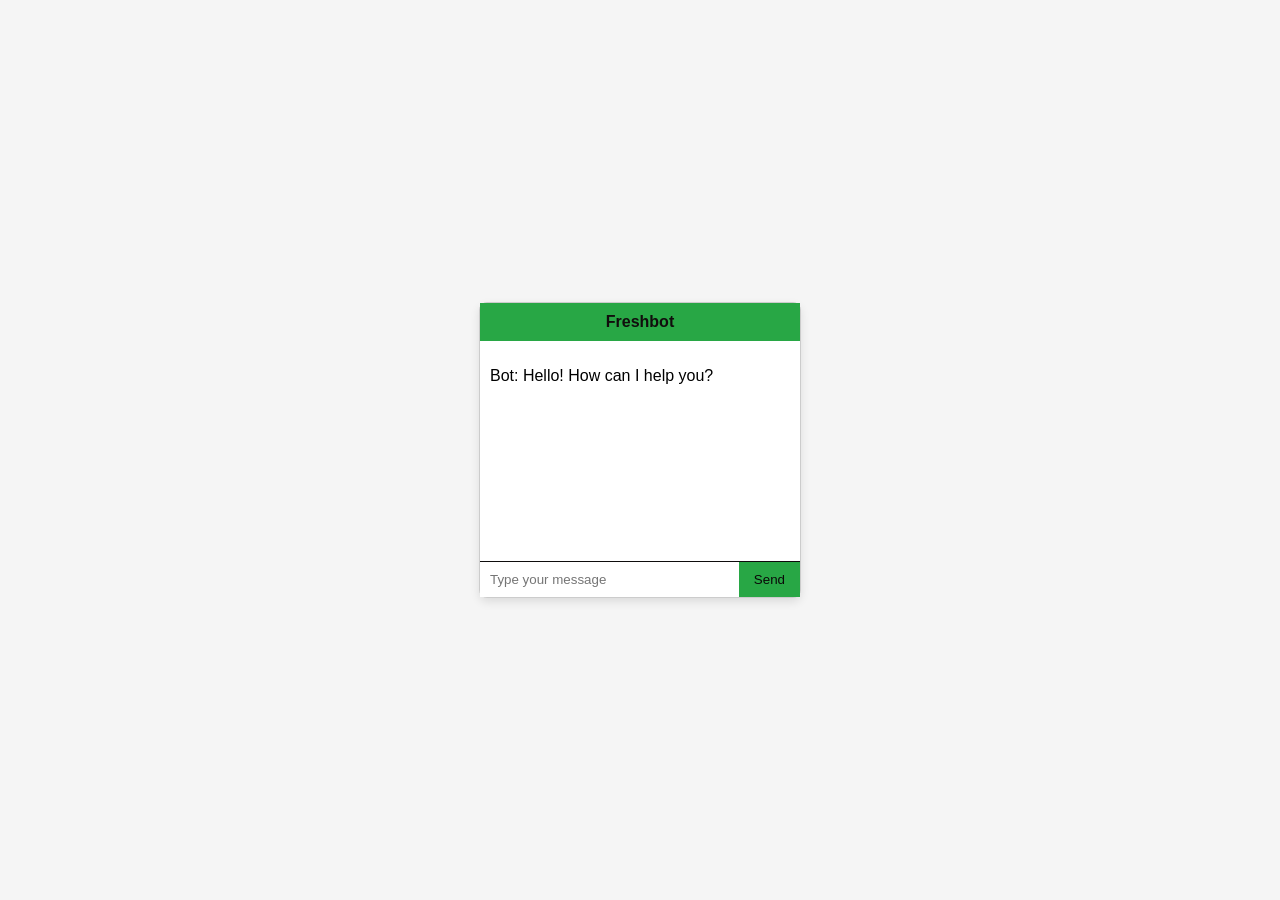
<file: chatbot/index.html>
<!DOCTYPE html>
<html>
<head>
<title>Chatbot</title>
<link rel="stylesheet" href="style.css">
<meta name="viewport" content="width=device-width, initial-scale=1.0">
</head>

<body>

<div class="chat-container">

<div class="chat-header">
Freshbot
</div>

<div class="chat-messages">
<p>Bot: Hello! How can I help you?</p>
</div>

<div class="chat-input">
<input type="text" placeholder="Type your message">
<button>Send</button>
</div>

</div>

</body>
</html>
</file>
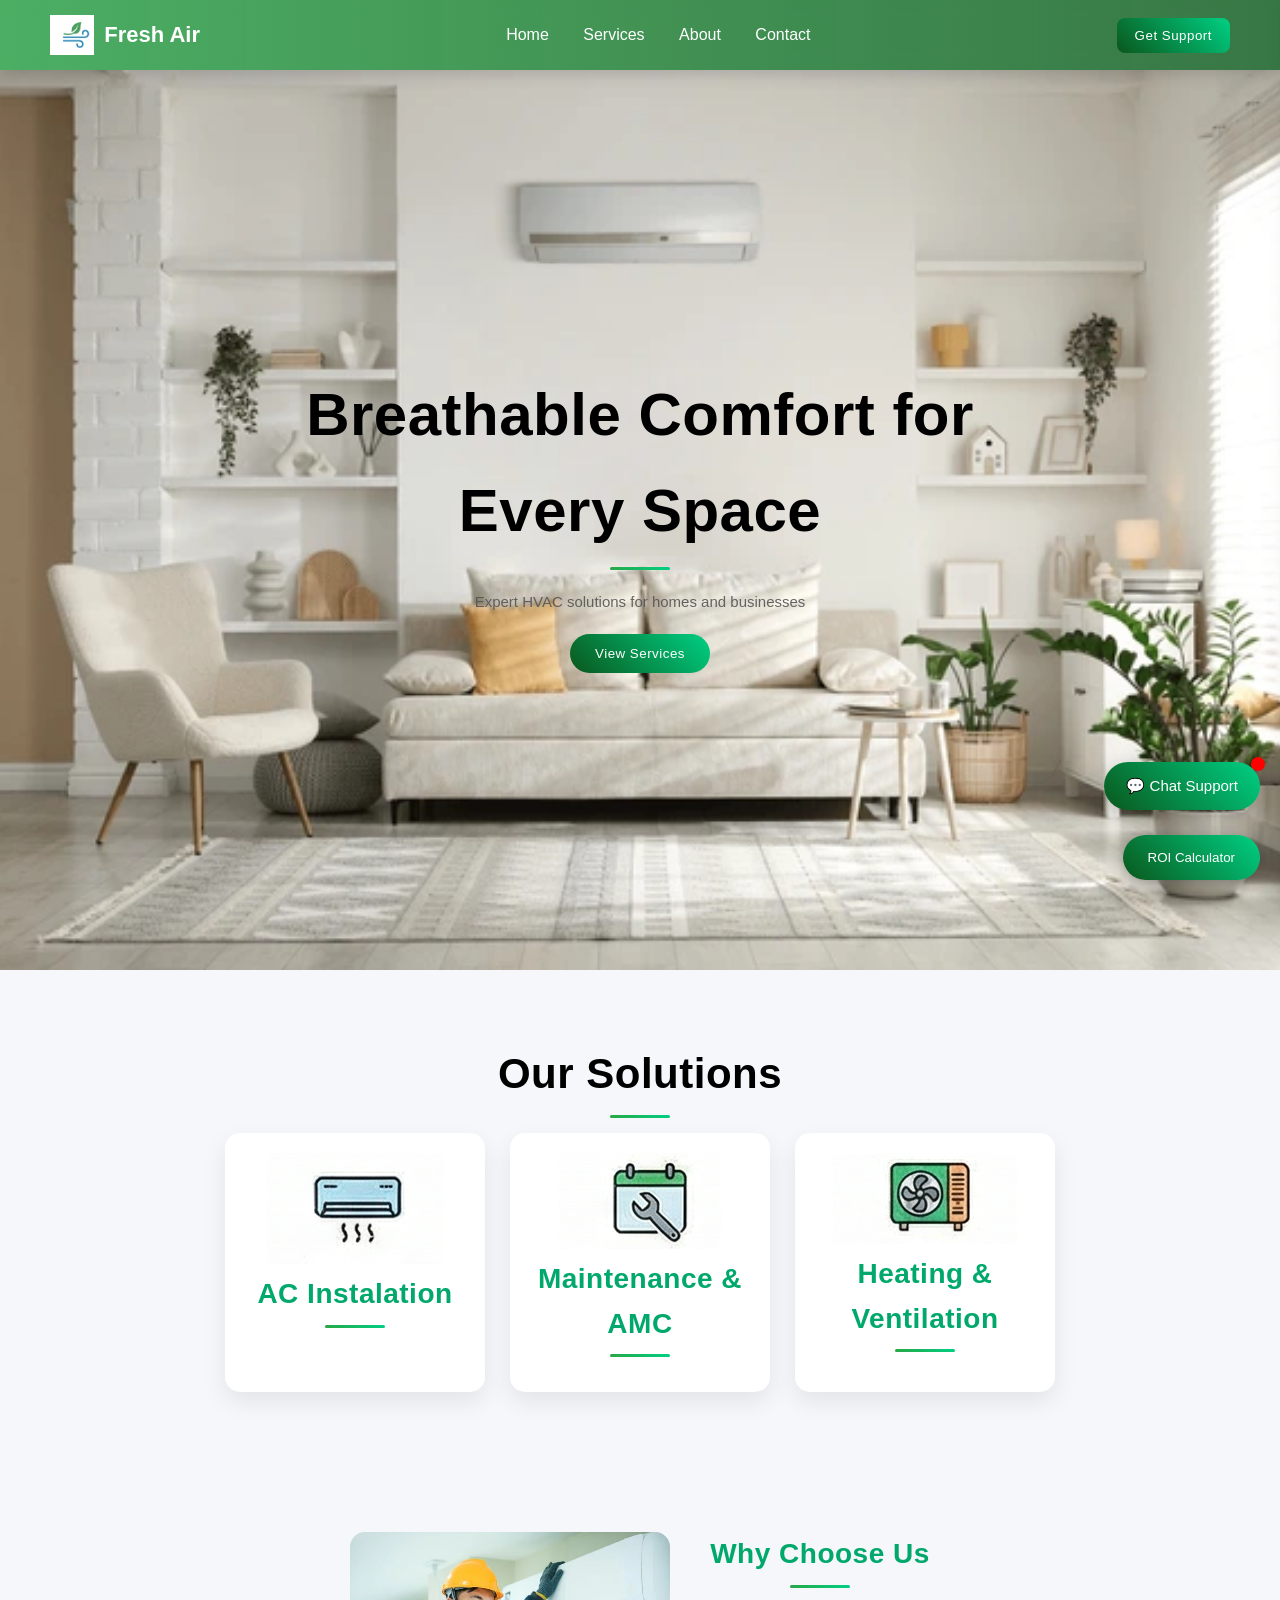
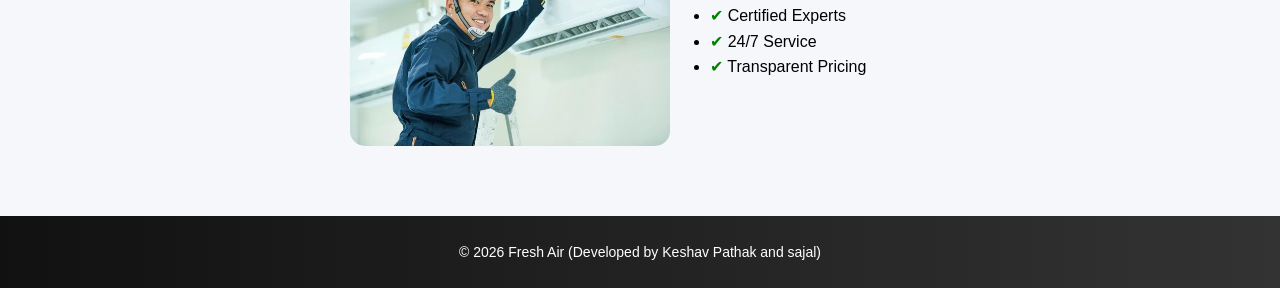
<file: website/index.html>
<!DOCTYPE html>
<html lang="en">
<head>
  <meta charset="UTF-8">
  <meta name="viewport" content="width=device-width, initial-scale=1.0">
  <title>Fresh Air</title>
  <link rel="stylesheet" href="style.css">
</head>
<body>
  

<header class="navbar">
  <div class="logo">
    <img src="images/logo.png" alt="Fresh Air">
    <span>Fresh Air</span>
  </div>

  <nav>
    <a href="index.html">Home</a>
    <a href="services.html">Services</a>
    <a href="about.html">About</a>
    <a href="contact.html">Contact</a>
  </nav>
<a href ="contact.html">
  <button class="support-btn">Get Support</button></a>
</header>

<section class="hero">
  <div class="hero-content">
    <h1>Breathable Comfort for Every Space</h1>
    <p>Expert HVAC solutions for homes and businesses</p>
    <a href="services.html"><button class="btn">View Services</button></a>
  </div>
</section>

<section class="section">
  <h1>Our Solutions</h1>
  <div class="cards">
    <div class="card"><img src="images/instal.png"><h2> AC Instalation</h2></div>
    <div class="card"><img src="images/maintainance.png"><h2>Maintenance & AMC </h2></div>
    <div class="card"><img src="images/VENTILATION.png"><h2>Heating & Ventilation </h2></div>
  </div>
</section>

<section class="section why">
  <img src="images/tech.webp">
  <div>
    <h2>Why Choose Us</h2>
    <ul>
      <li>Certified Experts</li>
      <li>24/7 Service</li>
      <li>Transparent Pricing</li>
    </ul>
  </div>
</section>

<footer>
  <p>© 2026 Fresh Air (Developed by Keshav Pathak and sajal)</p>
</footer>


<button id="openCalc" class="side-btn">ROI Calculator</button>

<div id="modalOverlay" class="modal-overlay">
    <div class="calculator-card">
        <span id="closeCalc" class="close-x">&times;</span>
        
        <h2>Energy Savings ROI</h2>
        <p>Estimate 10-year savings with a high-efficiency HVAC unit.</p>
        <hr>

        <div class="input-group">
            <label>Avg. Monthly Bill ($)</label>
            <input type="number" id="monthlyBill" placeholder="e.g. 2000">
        </div>
        
        <div class="input-group">
            <label>Age of Current Unit (Years)</label>
            <input type="number" id="unitAge" placeholder="e.g. 10">
        </div>

        <div class="input-group">
            <label>Forecast Period</label>
            <select id="years">
                <option value="5">5 Years</option>
                <option value="10" selected>10 Years</option>
                <option value="15">15 Years</option>
            </select>
        </div>
        
        <button id="calcBtn" class="calc-submit">Calculate Savings</button>
        
        <div id="resultArea" class="result-container" style="display: none;">
            <div id="savingsDisplay"></div>
        </div>
    </div>
</div>

<button id="chatToggle" class="chat-toggle-btn">
  💬 Chat Support
  <span class="notification-dot"></span>
</button>

<div id="chatPanel" class="chat-panel">

  <div class="chat-header">
    <h3>Fresh Air Assistant</h3>
    <span id="closeChat">&times;</span>
  </div>

<div class="chat-body" id="chatBody">

    <div class="bot-message">
      Hello 👋 <br>
      Welcome to Fresh Air HVAC Support.
    </div>

</div>

<div class="chat-input-area">
    <input type="text" id="chatInput" placeholder="Type your message...">
    <button id="sendMessage">Send</button>
</div>

</div>

<script src="script.js"></script>


</body>
</html>
</file>
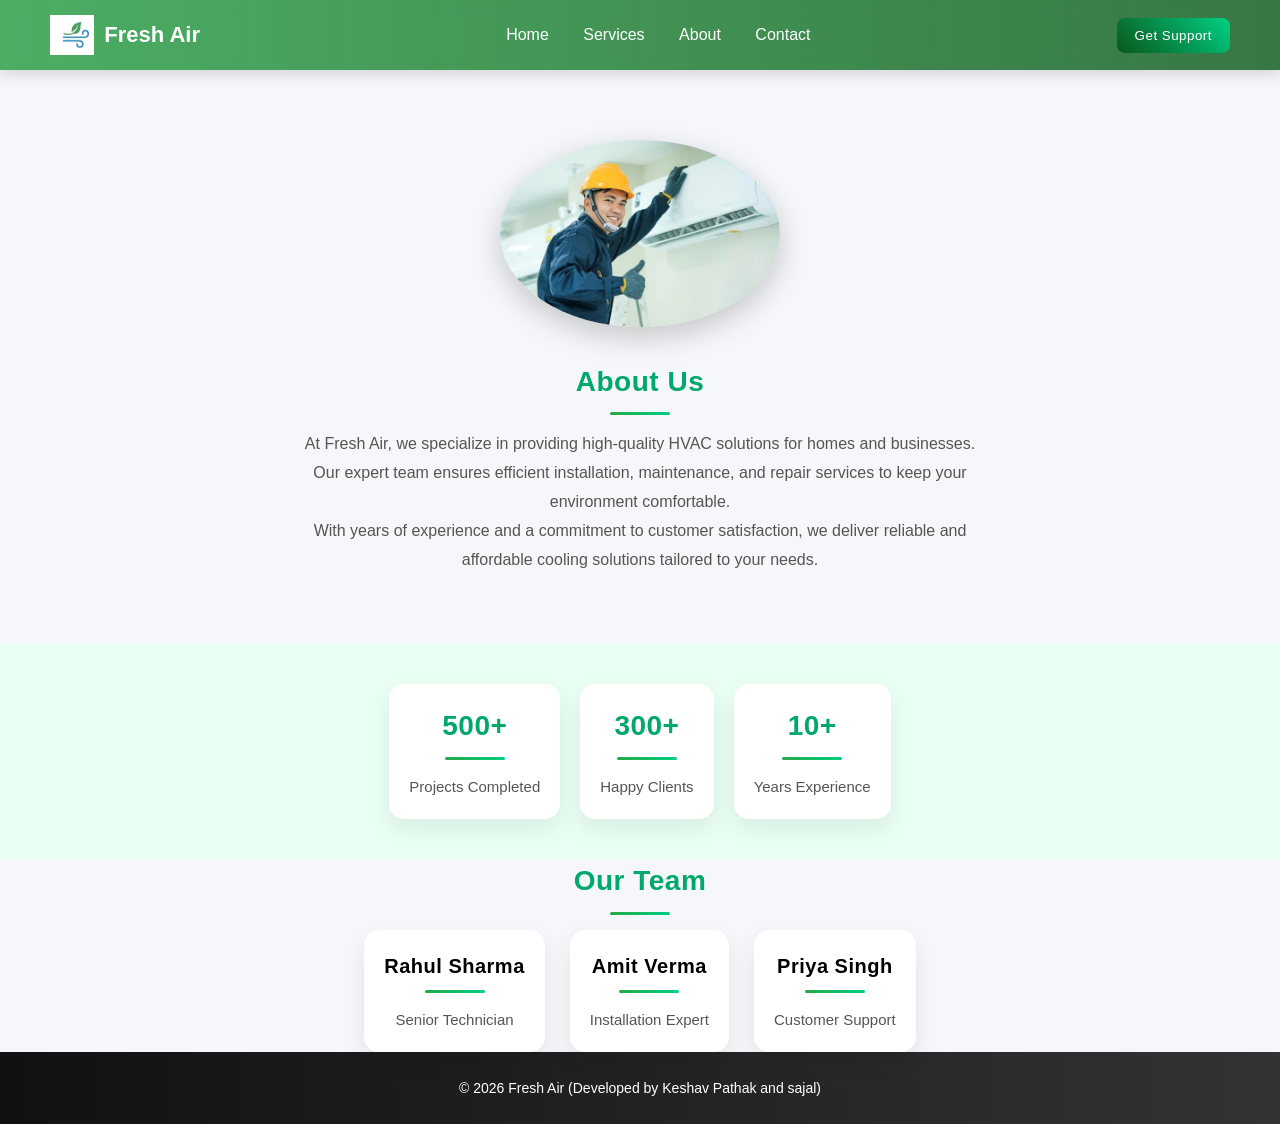
<file: website/about.html>
<!DOCTYPE html>
<html lang="en">
<head>
  <meta charset="UTF-8">
  <meta name="viewport" content="width=device-width, initial-scale=1.0">
  <title>About - Fresh Air</title>
  <link rel="stylesheet" href="style.css">
</head>
<body>

<!-- NAVBAR -->
<header class="navbar">
  <div class="logo">
    <img src="images/logo.png" alt="Fresh Air">
    <span>Fresh Air</span>
  </div>

  <nav>
    <a href="index.html">Home</a>
    <a href="services.html">Services</a>
    <a href="about.html">About</a>
    <a href="contact.html">Contact</a>
  </nav>

  <button class="support-btn">Get Support</button>
</header>


<!-- ABOUT CONTENT -->
<section class="section about-container">

  <div class="about-image">
    <img src="images/tech.webp" alt="Our Team">
  </div>

  <div class="about-text">
    <h2>About Us</h2>
    <p>
      At Fresh Air, we specialize in providing high-quality HVAC solutions for homes 
      and businesses. Our expert team ensures efficient installation, maintenance, 
      and repair services to keep your environment comfortable.
    </p>

    <p>
      With years of experience and a commitment to customer satisfaction, 
      we deliver reliable and affordable cooling solutions tailored to your needs.
    </p>
  </div>

</section>

<!-- STATS -->
<section class="about-stats">
  <div class="stat-box">
    <h2>500+</h2>
    <p>Projects Completed</p>
  </div>
  <div class="stat-box">
    <h2>300+</h2>
    <p>Happy Clients</p>
  </div>
  <div class="stat-box">
    <h2>10+</h2>
    <p>Years Experience</p>
  </div>
</section>

<!-- TEAM -->
<section class="about-team">
  <h2>Our Team</h2>
  <div class="team-cards">

    <div class="team-card">
      <h3>Rahul Sharma</h3>
      <p>Senior Technician</p>
    </div>

    <div class="team-card">
      <h3>Amit Verma</h3>
      <p>Installation Expert</p>
    </div>

    <div class="team-card">
      <h3>Priya Singh</h3>
      <p>Customer Support</p>
    </div>

  </div>
</section>

<footer>
  <p>© 2026 Fresh Air (Developed by Keshav Pathak and sajal)</p>
</footer>

</body>
</html>
</file>
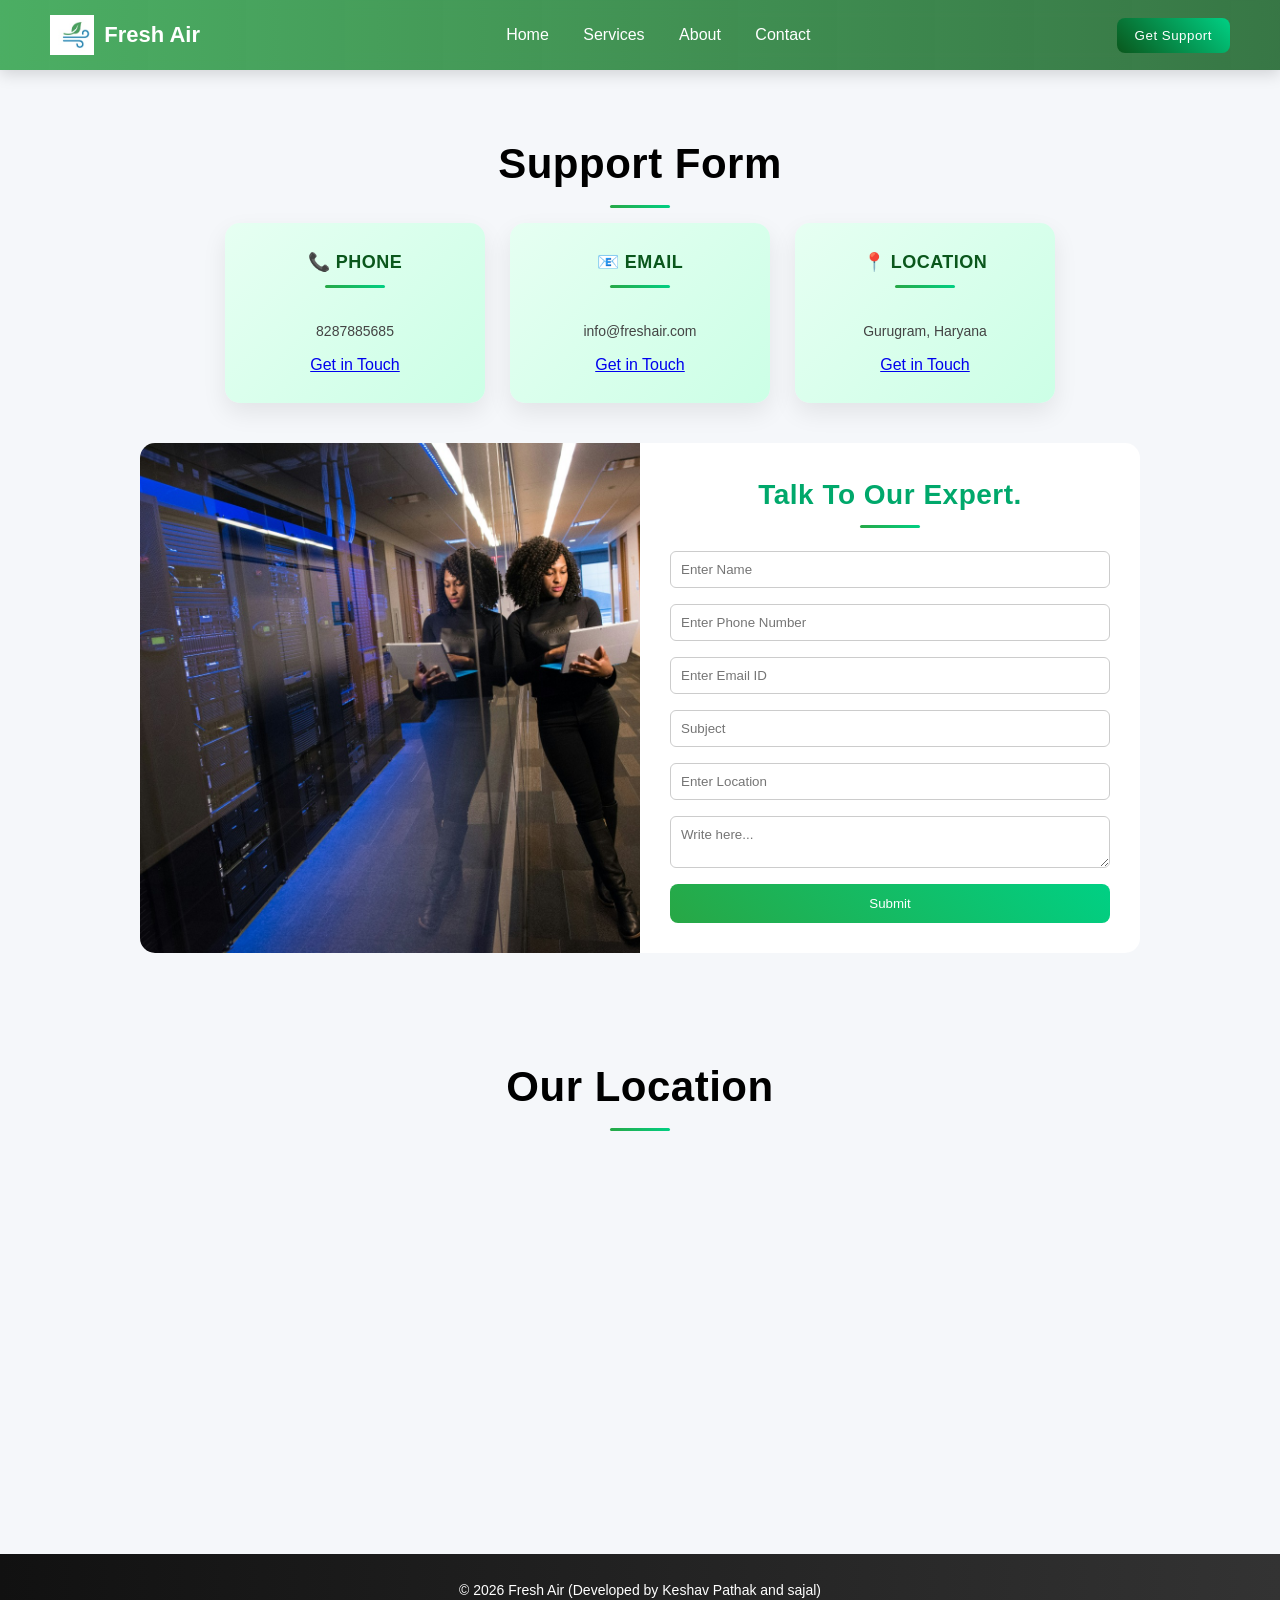
<file: website/contact.html>
<!DOCTYPE html>
<html lang="en">
<head>
  <meta charset="UTF-8">
  <meta name="viewport" content="width=device-width, initial-scale=1.0">
  <title>Contact</title>
  <link rel="stylesheet" href="style.css">
</head>
<body>
<header class="navbar">
  <div class="logo">
    
    <img src="images/logo.png" alt="Fresh Air">
    <span>Fresh Air</span>
  </div>

  <nav>
    <a href="index.html">Home</a>
    <a href="services.html">Services</a>
    <a href="about.html">About</a>
    <a href="contact.html">Contact</a>
  </nav>

  <button class="support-btn">Get Support</button>
</header>



<!-- Contact Section -->
<section class="contact-section">

  <h1 class="contact-title">Support Form</h1>

  <!-- Top Cards -->
  <div class="contact-cards">
    <div class="contact-card">
      <h3>📞 PHONE</h3>
      <p>8287885685</p>
      <a href="tel:8287885685">Get in Touch</a>
    </div>

    <div class="contact-card">
      <h3>📧 EMAIL</h3>
      <p>info@freshair.com</p>
      <a href="mailto:info@freshair.com">Get in Touch</a>
    </div>

    <div class="contact-card">
      <h3>📍 LOCATION</h3>
      <p>Gurugram, Haryana</p>
      <a href="https://maps.google.com/?q=Gurugram,Haryana" target="_blank">Get in Touch</a>
    </div>
  </div>

  <!-- Form + Image -->
  <div class="contact-container">

    <div class="contact-left">
      <img src="images/contact.jpeg" alt="">
    </div>

    <div class="contact-right">
      <h2>Talk To Our Expert.</h2>

      <form id="contactForm">

        <div class="row">
          <input type="text" placeholder="Enter Name" required>
          <input type="text" placeholder="Enter Phone Number" required>
        </div>

        <input type="email" placeholder="Enter Email ID" required>

        <div class="row">
          <input type="text" placeholder="Subject" required>
          <input type="text" placeholder="Enter Location" required>
        </div>

        <textarea placeholder="Write here..." required></textarea>

        <button type="submit">Submit</button>
      </form>
    </div>

  </div>

</section>
<!-- Map Section -->
<section class="map-section">
  <h1>Our Location</h1>

  <div class="map-container">
    <iframe src="https://www.google.com/maps/embed?pb=!1m18!1m12!1m3!1d1875.3152219206895!2d77.03663386700124!3d28.632566588667586!2m3!1f0!2f0!3f0!3m2!1i1024!2i768!4f13.1!3m3!1m2!1s0x390d0515c5927d97%3A0xe5a4914966a7ac6d!2s116%2C%20R%20Block%20Rd%2C%20Block%20P%2C%20Mohan%20Garden%2C%20Razapur%20Khurd%2C%20Delhi%2C%20110059%2C%20India!5e0!3m2!1sen!2sus!4v1774587563175!5m2!1sen!2sus" width="600" height="450" style="border:0;" allowfullscreen="" loading="lazy" referrerpolicy="no-referrer-when-downgrade"></iframe>
  </div>
</section>

<footer>
  <p>© 2026 Fresh Air (Developed by Keshav Pathak and sajal)</p>
</footer>

</body>
</html>
</file>
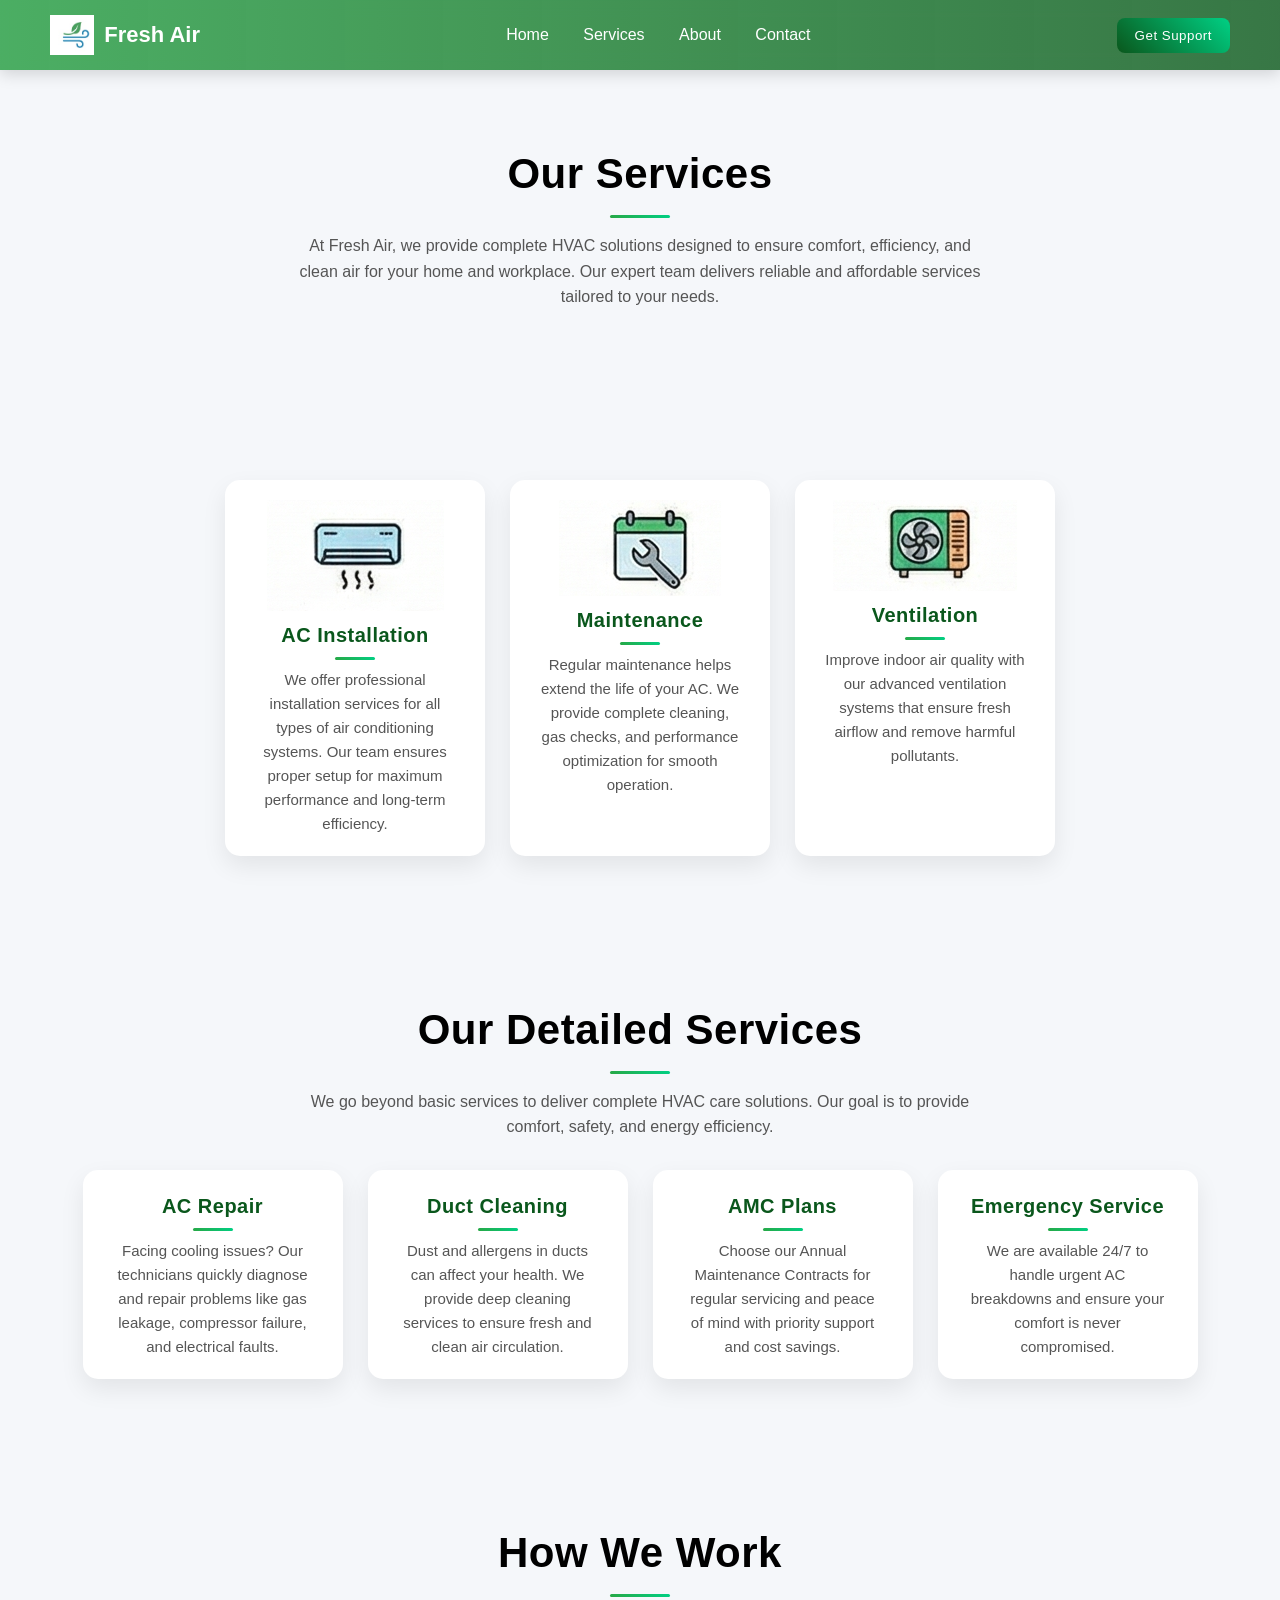
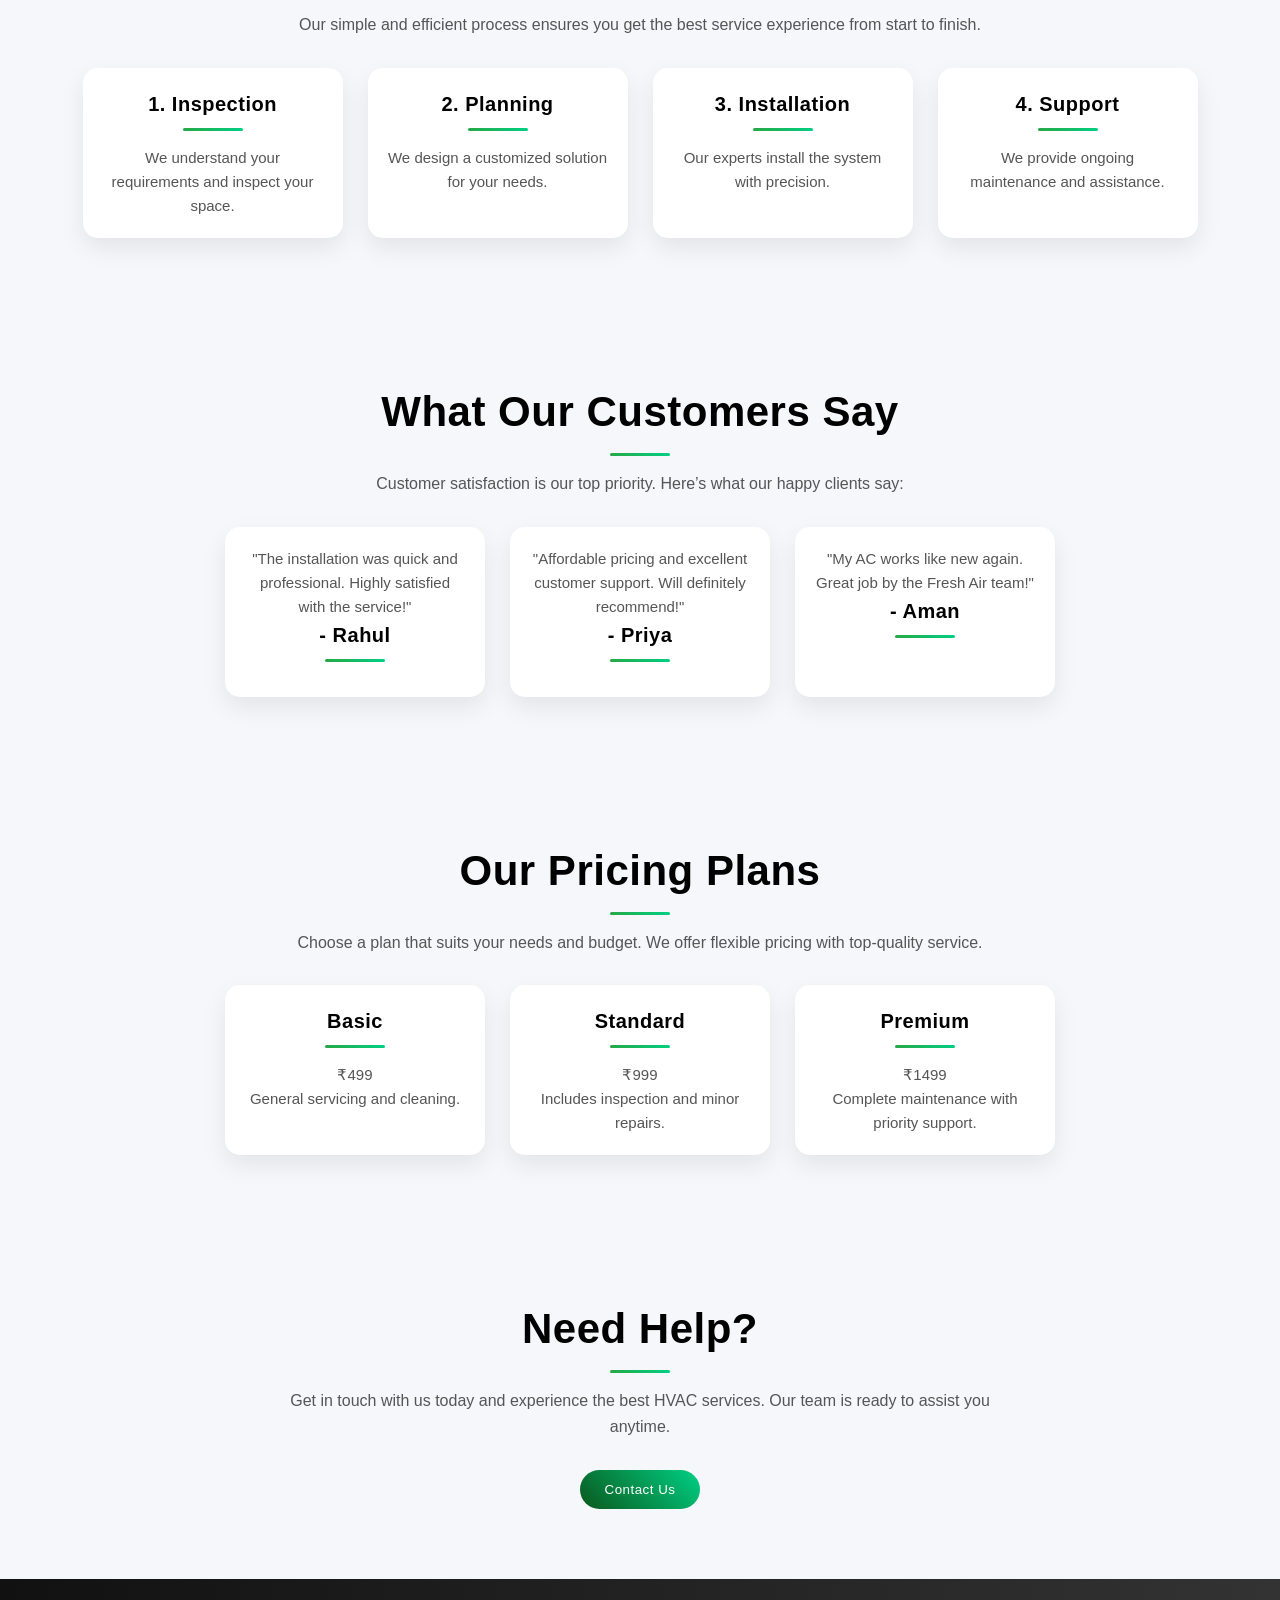
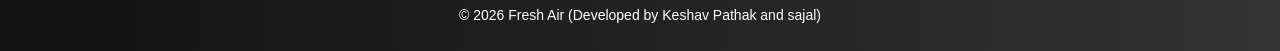
<file: website/services.html>
<!DOCTYPE html>
<html lang="en">
<head>
  <meta charset="UTF-8">
  <meta name="viewport" content="width=device-width, initial-scale=1.0">
  <title>Services - Fresh Air</title>
  <link rel="stylesheet" href="style.css">
</head>
<body>

<!-- Navbar -->
<header class="navbar">
  <div class="logo">
    <img src="images/logo.png">
    <span>Fresh Air</span>
  </div>

  <nav>
    <a href="index.html">Home</a>
    <a href="services.html">Services</a>
    <a href="about.html">About</a>
    <a href="contact.html">Contact</a>
  </nav>

  <button class="support-btn">Get Support</button>
</header>

<!-- ===== INTRO ===== -->
<section class="section">
  <h1>Our Services</h1>
  <p class="section-subtitle">
    At Fresh Air, we provide complete HVAC solutions designed to ensure comfort,
    efficiency, and clean air for your home and workplace. Our expert team delivers
    reliable and affordable services tailored to your needs.
  </p>
</section>

<!-- ===== MAIN SERVICES ===== -->
<section class="section">
  <div class="services-grid">

    <div class="service-card">
      <img src="images/instal.png">
      <h3>AC Installation</h3>
      <p>
        We offer professional installation services for all types of air conditioning
        systems. Our team ensures proper setup for maximum performance and long-term efficiency.
      </p>
    </div>

    <div class="service-card">
      <img src="images/maintainance.png">
      <h3>Maintenance</h3>
      <p>
        Regular maintenance helps extend the life of your AC. We provide complete cleaning,
        gas checks, and performance optimization for smooth operation.
      </p>
    </div>

    <div class="service-card">
      <img src="images/VENTILATION.png">
      <h3>Ventilation</h3>
      <p>
        Improve indoor air quality with our advanced ventilation systems that ensure
        fresh airflow and remove harmful pollutants.
      </p>
    </div>

  </div>
</section>

<!-- ===== DETAILED SERVICES ===== -->
<section class="section">
  <h1>Our Detailed Services</h1>
  <p class="section-subtitle">
    We go beyond basic services to deliver complete HVAC care solutions.
    Our goal is to provide comfort, safety, and energy efficiency.
  </p>

  <div class="services-grid">

    <div class="service-card">
      <h3>AC Repair</h3>
      <p>
        Facing cooling issues? Our technicians quickly diagnose and repair problems
        like gas leakage, compressor failure, and electrical faults.
      </p>
    </div>

    <div class="service-card">
      <h3>Duct Cleaning</h3>
      <p>
        Dust and allergens in ducts can affect your health. We provide deep cleaning
        services to ensure fresh and clean air circulation.
      </p>
    </div>

    <div class="service-card">
      <h3>AMC Plans</h3>
      <p>
        Choose our Annual Maintenance Contracts for regular servicing and peace of mind
        with priority support and cost savings.
      </p>
    </div>

    <div class="service-card">
      <h3>Emergency Service</h3>
      <p>
        We are available 24/7 to handle urgent AC breakdowns and ensure your comfort
        is never compromised.
      </p>
    </div>

  </div>
</section>

<!-- ===== PROCESS ===== -->
<section class="section">
  <h1>How We Work</h1>
  <p class="section-subtitle">
    Our simple and efficient process ensures you get the best service experience
    from start to finish.
  </p>

  <div class="cards">
    <div class="card">
      <h3>1. Inspection</h3>
      <p>We understand your requirements and inspect your space.</p>
    </div>

    <div class="card">
      <h3>2. Planning</h3>
      <p>We design a customized solution for your needs.</p>
    </div>

    <div class="card">
      <h3>3. Installation</h3>
      <p>Our experts install the system with precision.</p>
    </div>

    <div class="card">
      <h3>4. Support</h3>
      <p>We provide ongoing maintenance and assistance.</p>
    </div>
  </div>
</section>

<section class="section">
  <h1>What Our Customers Say</h1>
  <p class="section-subtitle">
    Customer satisfaction is our top priority. Here’s what our happy clients say:
  </p>

  <div class="cards">
    <div class="card">
      <p>
        "The installation was quick and professional. Highly satisfied with the service!"
      </p>
      <h3>- Rahul</h3>
    </div>

    <div class="card">
      <p>
        "Affordable pricing and excellent customer support. Will definitely recommend!"
      </p>
      <h3>- Priya</h3>
    </div>

    <div class="card">
      <p>
        "My AC works like new again. Great job by the Fresh Air team!"
      </p>
      <h3>- Aman</h3>
    </div>
  </div>
</section>

<!-- ===== PRICING ===== -->
<section class="section">
  <h1>Our Pricing Plans</h1>
  <p class="section-subtitle">
    Choose a plan that suits your needs and budget. We offer flexible pricing with
    top-quality service.
  </p>

  <div class="cards">

    <div class="card">
      <h3>Basic</h3>
      <p>₹499</p>
      <p>General servicing and cleaning.</p>
    </div>

    <div class="card">
      <h3>Standard</h3>
      <p>₹999</p>
      <p>Includes inspection and minor repairs.</p>
    </div>

    <div class="card">
      <h3>Premium</h3>
      <p>₹1499</p>
      <p>Complete maintenance with priority support.</p>
    </div>

  </div>
</section>

<!-- ===== CTA ===== -->
<section class="section">
  <h1>Need Help?</h1>
  <p class="section-subtitle">
    Get in touch with us today and experience the best HVAC services.
    Our team is ready to assist you anytime.
  </p>

  <div style="text-align:center;">
    <a href="contact.html">
      <button class="btn">Contact Us</button>
    </a>
  </div>
</section>

<!-- ===== FOOTER ===== -->
<footer>
  <p>© 2026 Fresh Air (Developed by Keshav Pathak and sajal)</p>
</footer>

</body>
</html>
</file>
<file: chatbot/style.css>
body{
font-family: Arial, sans-serif;
margin:0;
padding:0;
background:#f5f5f5;
display:flex;
justify-content:center;
align-items:center;
height:100vh;
}

.chat-container{
width:320px;
background:white;
border:1px solid #ccc;
border-radius:8px;
box-shadow:0 4px 10px rgba(0,0,0,0.1);
display:flex;
flex-direction:column;
}

.chat-header{
padding:10px;
background: #28a745;
color:rgb(17, 13, 13);
font-weight:bold;
text-align:center;
}

.chat-messages{
padding:10px;
height:200px;
overflow-y:auto;
}

.chat-input{
display:flex;
border-top:1px solid #0e0c0c;
}

.chat-input input{
flex:1;
padding:10px;
border:none;
outline:none;
}

.chat-input button{
padding:10px 15px;
border:none;
background:#28a745;
color:rgb(10, 8, 8);
cursor:pointer;
}

.chat-input button:hover{
background:#0056b3;
}
</file>
<file: website/style.css>
* {
  margin: 0;
  padding: 0;
  box-sizing: border-box;
  font-family: 'Poppins', sans-serif;
  transition: all 0.3s ease;
}

body {
  background: #f5f7fa;
  line-height: 1.6;
}

/*  HEADINGS  */
h1, h2, h3 {
  text-align: center;
  margin-bottom: 15px;
  position: relative;
  letter-spacing: 0.5px;
}

h1::after,
h2::after,
h3::after {
  content: "";
  width: 60px;
  height: 3px;
  background: linear-gradient(45deg, #28a745, #00d084);
  display: block;
  margin: 8px auto;
  border-radius: 5px;
}

h1 { font-size: 42px; font-weight: 700; }
h2 { font-size: 28px; color: #00a86b; font-weight: 600; }
h3 { font-size: 20px; font-weight: 600; }

/* TEXT  */
p {
  font-size: 15px;
  color: #555;
}

.section-subtitle {
  text-align: center;
  color: #555;
  margin-bottom: 30px;
  font-size: 16px;
  max-width: 700px;
  margin-left: auto;
  margin-right: auto;
}

/* NAVBAR */
.navbar {
  display: flex;
  justify-content: space-between;
  align-items: center;
  padding: 15px 50px;
  background: linear-gradient(90deg, rgba(45, 161, 72, 0.85), rgba(8, 86, 24, 0.8));
  position: sticky;
  top: 0;
  z-index: 1000;
  backdrop-filter: blur(10px);
  box-shadow: 0 4px 15px rgba(0,0,0,0.15);
}

.logo {
  display: flex;
  align-items: center;
  gap: 10px;
}

.logo img { height: 40px; }

.logo span {
  color: white;
  font-size: 22px;
  font-weight: 700;
}

/* nav */
nav a {
  margin: 0 15px;
  text-decoration: none;
  color: white;
  position: relative;
  font-weight: 500;
}

nav a::after {
  content: "";
  width: 0;
  height: 2px;
  background: white;
  position: absolute;
  bottom: -5px;
  left: 0;
}

nav a:hover::after {
  width: 100%;
}

/*  BUTTONS  */
.btn, .support-btn {
  background: linear-gradient(45deg, #0a571c, #00d084);
  color: white;
  border: none;
  cursor: pointer;
  letter-spacing: 0.5px;
}

.btn {
  padding: 12px 25px;
  border-radius: 30px;
}

.support-btn {
  padding: 10px 18px;
  border-radius: 8px;

}

.btn:hover,
.support-btn:hover,
.contact-right button:hover {
  transform: scale(1.05);
  background: linear-gradient(45deg, #218838, #00b894);
}

/*  HERO  */
.hero {
  height: 100vh;
  background:
    linear-gradient(to bottom, rgba(211, 66, 66, 0), rgba(235, 16, 16, 0)),
    url('images/hero.jpg') center/cover no-repeat;

  display: flex;
  align-items: center;
  justify-content: center;
  text-align: center;
}
.hero-content {
max-width: 800px;}

.hero h1 {
  font-size: 60px;

}

.hero p {
  margin: 20px 0;
  opacity: 0.9;
}

/*  SECTION */
.section {
  padding: 70px 20px;
}

/* CARDS  */
.cards,
.services-grid,
.contact-cards,
.team-cards {
  display: flex;
  justify-content: center;
  gap: 25px;
  flex-wrap: wrap;
}

.card,
.service-card,
.contact-card,
.team-card,
.stat-box {
  background: white;
  border-radius: 15px;
  text-align: center;
  padding: 20px;
  box-shadow: 0 10px 25px rgba(0,0,0,0.08);
}

.card,
.service-card {
  width: 260px;
}

/* hover */
.card:hover,
.service-card:hover,
.contact-card:hover {
  transform: translateY(-12px);
  box-shadow: 0 20px 40px rgba(0,0,0,0.15);
}

/*  SERVICES TEXT  */
.service-card h3 {
  font-size: 20px;
  color: #0a571c;
  margin-bottom: 8px;
}

.service-card p {
  font-size: 15px;
  color: #555;
  line-height: 1.6;
  padding: 0 10px;
}

.service-card h3::after {
  content: "";
  display: block;
  width: 40px;
  height: 3px;
  background: linear-gradient(45deg, #28a745, #00d084);
  margin: 6px auto;
  border-radius: 5px;
}

.service-card:hover h3 {
  color: #00a86b;
}

.service-card:hover p {
  color: #333;
}

/* WHY  */
.why {
  display: flex;
  gap: 40px;
  justify-content: center;
  flex-wrap: wrap;
}

.why img {
  width: 320px;
  border-radius: 15px;
}

.why li::before {
  content: "✔ ";
  color: green;
}

/*  CONTACT  */
.contact-section {
  padding: 60px 20px;
}

.contact-cards {
  display: flex;
  justify-content: center;
  align-items: stretch;
  gap: 25px;
  flex-wrap: wrap;
  text-align: center;
}

/* contact info cards (phone, email, location) */
.contact-card {
  width: 260px;
  padding: 25px 20px;
  border-radius: 15px;
  background: linear-gradient(135deg, #e6fff2, #ccffe6);
  display: flex;
  flex-direction: column;
  justify-content: center;
  align-items: center;
  gap: 10px;
}

/* text inside cards */
.contact-card h3 {
  font-size: 18px;
  color: #0a571c;
}

.contact-card p {
  font-size: 14px;
  color: #444;
  line-height: 1.5;
}

.contact-card:hover {
  transform: translateY(-10px);
  box-shadow: 0 15px 35px rgba(0,0,0,0.15);
}

/* main contact form */
.contact-container {
  display: flex;
  max-width: 1000px;
  margin: 40px auto;
  background: white;
  border-radius: 15px;
  overflow: hidden;
}

.contact-left,
.contact-right {
  width: 50%;
}

.contact-left img {
  width: 100%;
  height: 100%;
  object-fit: cover;
}

.contact-right {
  padding: 30px;
}

/* contact inputs */
.contact-right input,
.contact-right textarea {
  width: 100%;
  padding: 10px;
  margin: 8px 0;
  border-radius: 6px;
  border: 1px solid #ccc;
}

.contact-right input:focus,
.contact-right textarea:focus {
  border-color: #00d084;
  box-shadow: 0 0 8px rgba(0,200,120,0.4);
  outline: none;
}

.contact-right button {
  width: 100%;
  padding: 12px;
  background: linear-gradient(45deg, #28a745, #00d084);
  color: white;
  border: none;
  border-radius: 8px;
}

/*  MAP  */
.map-container iframe {
  width: 100%;
  height: 400px;
  border: 0;
}

/*  ABOUT  */
.about-container {
  display: flex;
  flex-direction: column;
  align-items: center;
  text-align: center;
  max-width: 800px;
  margin: auto;
  gap: 25px;
}

.about-image img {
  width: 280px;
  border-radius: 50%;
  box-shadow: 0 10px 30px rgba(0,0,0,0.2);
}

.about-image img:hover {
  transform: scale(1.05);
}

.about-text p {
  font-size: 16px;
  color: #555;
  line-height: 1.8;
  max-width: 700px;
  margin: 0 auto;
}

/* stats */
.about-stats {
  display: flex;
  justify-content: center;
  gap: 20px;
  padding: 40px;
  background: #eafff4;
  flex-wrap: wrap;
}
/* ROI calculator */
.side-btn {
    position: fixed;
    right: 20px;
    bottom: 20px;
    padding: 15px 25px;
    background: linear-gradient(45deg,#0a571c,#00d084);
    color: white;
    border: none;
    border-radius: 50px;
    cursor: pointer;
    box-shadow: 0 4px 15px rgba(0,0,0,0.3);
    z-index: 100;
}

.modal-overlay {
    display: none;
    position: fixed;
    top: 0;
    left: 0;
    width: 100%;
    height: 100%;
    background: rgba(0, 0, 0, 0.6);
    backdrop-filter: blur(8px); 
    z-index: 1000;
    justify-content: center;
    align-items: center;
}

.close-x {
    float: right;
    font-size: 28px;
    cursor: pointer;
    color: #000;
}
.calculator-card {
    background: white;
    padding: 30px;
    border-radius: 15px;
    width: 90%;
    max-width: 400px;
    box-shadow: 0 10px 30px rgba(0,0,0,0.2);
    position: relative;
    font-family: 'Segoe UI', sans-serif;
}

.calculator-card h2 { margin-top: 0; color: #333; }
.calculator-card p { color: #666; font-size: 14px; margin-bottom: 20px; }

.input-group { margin-bottom: 15px; }
.input-group label { display: block; margin-bottom: 5px; font-weight: 600; color: #444; }
.input-group input { 
    width: 100%; 
    padding: 10px; 
    border: 1px solid #ddd; 
    border-radius: 5px; 
    box-sizing: border-box; 
}

.calc-submit {
    width: 100%;
    padding: 12px;
    background: #28a745;
    color: white;
    border: none;
    border-radius: 5px;
    font-size: 16px;
    cursor: pointer;
    transition: background 0.3s;
}

.calc-submit:hover { background: #218838; }

.result-container {
    margin-top: 20px;
    padding: 15px;
    background: #f8f9fa;
    border-radius: 8px;
    text-align: center;
    display: none; 
}

.result-value {
    display: block;
    font-size: 24px;
    font-weight: bold;
    color: #28a745;
}

/*  FOOTER  */
footer {
  text-align: center;
  padding: 20px;
  background: linear-gradient(90deg, #111, #333);
  color: white;
}

footer p {
  margin: 5px 0;
  font-size: 14px;
  color:white;
}


/*  RESPONSIVE  */
@media(max-width:768px) {
  .navbar {
    flex-direction: column;
  }

  .contact-container {
    flex-direction: column;
  }

  .contact-left,
  .contact-right {
    width: 100%;
  }
}

.chat-toggle-btn{
    position: fixed;
    right: 20px;
    bottom: 90px;
    padding: 15px 22px;
    border: none;
    border-radius: 50px;
    background: linear-gradient(45deg,#0a571c,#00d084);
    color: white;
    font-size: 15px;
    cursor: pointer;
    z-index: 999;
    box-shadow: 0 5px 20px rgba(0,0,0,0.2);
}

.chat-panel{
    position: fixed;
    top: 0;
    right: -400px;
    width: 380px;
    height: 100vh;
    background: white;
    z-index: 2000;
    box-shadow: -5px 0 25px rgba(0,0,0,0.15);
    display: flex;
    flex-direction: column;
    transition: 0.4s ease;
}

.chat-panel.active{
    right: 0;
}

.chat-header{
    background: linear-gradient(90deg,#28a745,#00d084);
    color: white;
    padding: 20px;
    display: flex;
    justify-content: space-between;
    align-items: center;
}

.chat-header h3{
    margin: 0;
    font-size: 20px;
}

.chat-header h3::after{
    display: none;
}

#closeChat{
    font-size: 28px;
    cursor: pointer;
}

.chat-body{
    flex: 1;
    padding: 20px;
    overflow-y: auto;
    background: #f5f7fa;
}

.bot-message{
    background: white;
    padding: 14px;
    border-radius: 12px;
    width: fit-content;
    max-width: 85%;
    box-shadow: 0 5px 15px rgba(0,0,0,0.08);
    margin-bottom: 20px;
}

.quick-options{
    display: flex;
    flex-wrap: wrap;
    gap: 10px;
}

.quick-options button{
    border: none;
    padding: 10px 15px;
    border-radius: 30px;
    background: #e8fff2;
    color: #0a571c;
    cursor: pointer;
    font-size: 14px;
}

.quick-options button:hover{
    background: #28a745;
    color: white;
}

.chat-input-area{
    display: flex;
    padding: 15px;
    border-top: 1px solid #ddd;
    background: white;
}

.chat-input-area input{
    flex: 1;
    padding: 12px;
    border: 1px solid #ccc;
    border-radius: 30px;
    outline: none;
}

.chat-input-area button{
    margin-left: 10px;
    padding: 12px 18px;
    border: none;
    border-radius: 30px;
    background: #28a745;
    color: white;
    cursor: pointer;
}

@media(max-width:768px){

    .chat-panel{
        width: 100%;
    }

    .chat-toggle-btn{
        bottom: 80px;
        right: 15px;
    }

}

.user-message{
    background: #28a745;
    color: white;
    padding: 12px 15px;
    border-radius: 15px;
    margin-left: auto;
    margin-bottom: 15px;
    width: fit-content;
    max-width: 80%;
}

.bot-message{
    background: white;
    padding: 12px 15px;
    border-radius: 15px;
    margin-bottom: 15px;
    width: fit-content;
    max-width: 80%;
    box-shadow: 0 3px 10px rgba(0,0,0,0.08);
}

.message-wrapper{
    display: flex;
    flex-direction: column;
    margin-bottom: 15px;
    animation: fadeIn 0.3s ease;
}

.message-time{
    font-size: 11px;
    color: #777;
    margin-top: 4px;
}

.user-wrapper{
    align-items: flex-end;
}

.bot-wrapper{
    align-items: flex-start;
}

.typing{
    background: white;
    padding: 10px 14px;
    border-radius: 12px;
    width: fit-content;
    box-shadow: 0 3px 10px rgba(0,0,0,0.08);
    margin-bottom: 15px;
}

.typing span{
    animation: blink 1s infinite;
    font-size: 20px;
}

.notification-dot{
    position: absolute;
    top: -5px;
    right: -5px;
    width: 14px;
    height: 14px;
    background: red;
    border-radius: 50%;
}

.quick-options{
    display: flex;
    flex-wrap: wrap;
    gap: 10px;
    margin-bottom: 20px;
}

.quick-options button{
    border: none;
    padding: 10px 15px;
    border-radius: 30px;
    background: #e8fff2;
    color: #0a571c;
    cursor: pointer;
}

.quick-options button:hover{
    background: #28a745;
    color: white;
}

@keyframes blink{
    0%{opacity:0.2;}
    50%{opacity:1;}
    100%{opacity:0.2;}
}

@keyframes fadeIn{
    from{
        opacity:0;
        transform: translateY(10px);
    }

    to{
        opacity:1;
        transform: translateY(0);
    }
}
</file>
